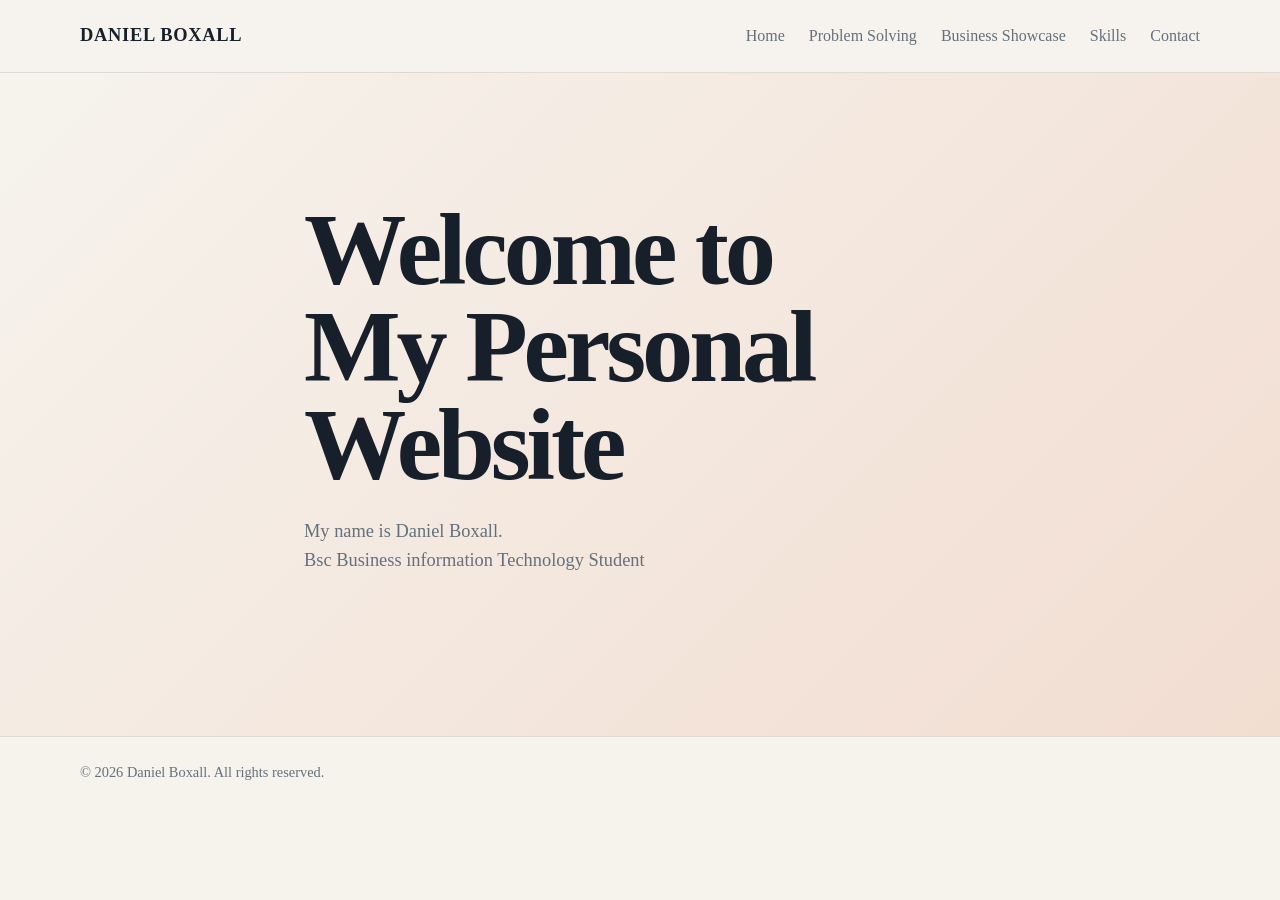
<file: index.html>
<!DOCTYPE html>
<html lang="en">
<head>
	<meta charset="UTF-8">
	<meta name="viewport" content="width=device-width, initial-scale=1.0">
	<meta name="description" content="Personal Branding Website">
	<title>portfolio</title>
	<link rel="stylesheet" href="css/styles.css">
</head>
<body>
	<header class="site-header">
		<div class="container header-inner">
			<a class="brand" href="#top">Daniel Boxall</a>
			<nav class="site-nav" aria-label="Main navigation">
				<ul>
					<li><a href="index.html">Home</a></li>
					<li><a href="ProblemSolving.html">Problem Solving</a></li>
					<li><a href="Business_showcase.html">Business Showcase</a></li>
					<li><a href="skills.html">Skills</a></li>
					<li><a href="contact.html">Contact</a></li>
				</ul>
			</nav>
		</div>
	</header>

	<main id="top">
		<section class="hero" aria-labelledby="hero-title">
			<div class="container hero-content">
				<h1 id="hero-title">Welcome to My Personal Website</h1>
				<p class="hero-copy">My name is Daniel Boxall.<br> Bsc Business information Technology Student</p>
			</div>
		</section>
	</main>

	<footer class="site-footer" id="contact">
		<div class="container">
			<p>&copy; 2026 Daniel Boxall. All rights reserved.</p>
		</div>
	</footer>
</body>
</html>
</file>
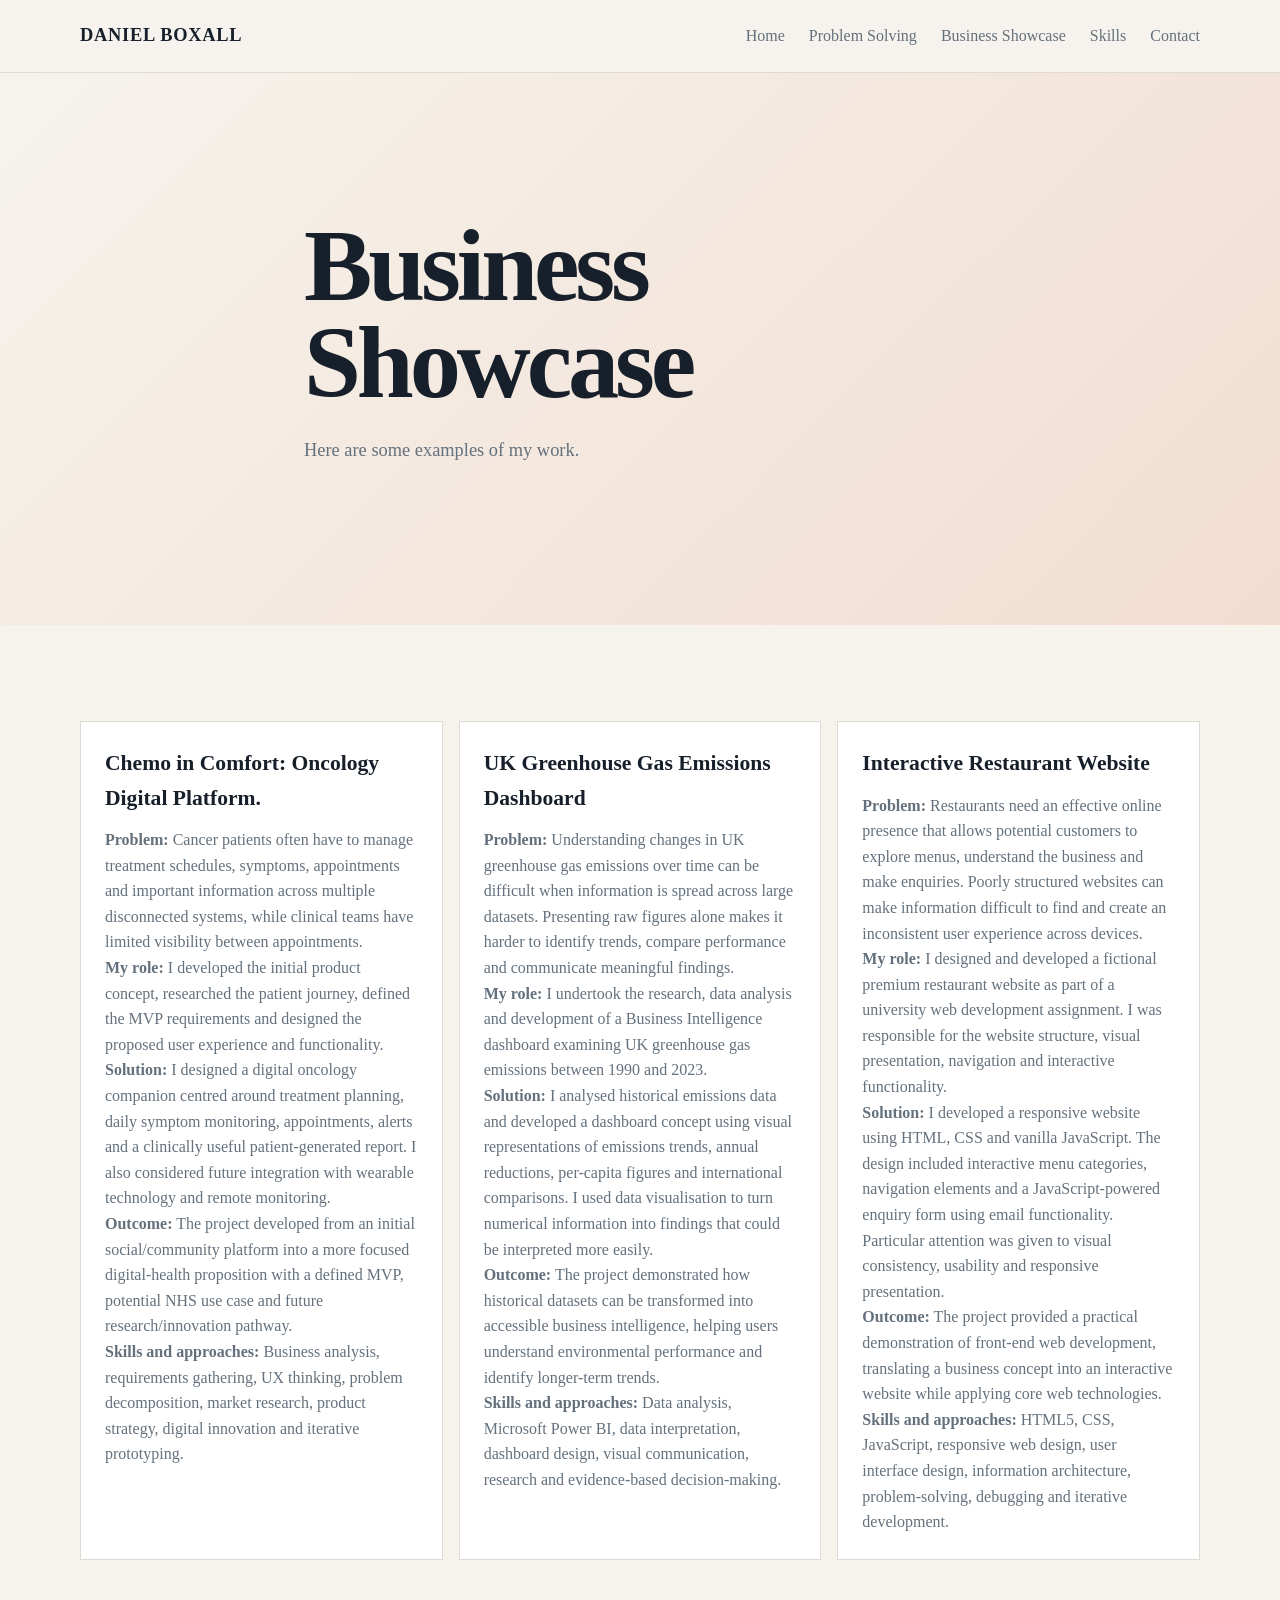
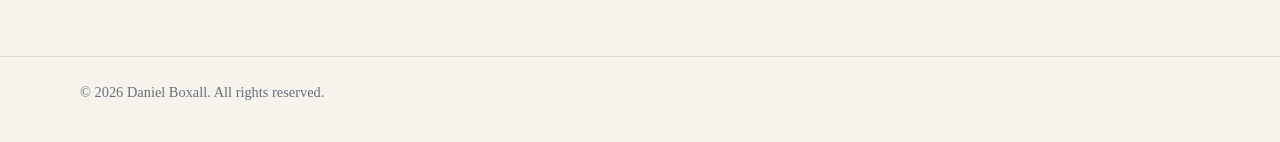
<file: Business_showcase.html>
<!DOCTYPE html>
<html lang="en">
<head>
	<meta charset="UTF-8">
	<meta name="viewport" content="width=device-width, initial-scale=1.0">
	<meta name="description" content="Personal Branding Website">
	<title>portfolio</title>
	<link rel="stylesheet" href="css/styles.css">
</head>
<body>
	<header class="site-header">
		<div class="container header-inner">
			<a class="brand" href="index.hmtl">Daniel Boxall</a>
			<nav class="site-nav" aria-label="Main navigation">
				<ul>
					<li><a href="index.html">Home</a></li>
					<li><a href="ProblemSolving.html">Problem Solving</a></li>
					<li><a href="Business_showcase.html">Business Showcase</a></li>
					<li><a href="skills.html">Skills</a></li>
					<li><a href="contact.html">Contact</a></li>
				</ul>
			</nav>
		</div>
	</header>

	<main id="top">
		<section class="hero" aria-labelledby="hero-title">
			<div class="container hero-content">
				<p class="eyebrow"></p>
				<h1 id="hero-title"><b>Business Showcase</b></h1>
				<p class="hero-copy">Here are some examples of my work.</p>
			</div>
		</section>

		<section class="content" id="services" aria-labelledby="services-title">
			<div class="container">
				<div class="cards">
					<article class="card">
						<h3><b>Chemo in Comfort:</b> Oncology Digital Platform.</h3>
						<p><b>Problem:</b>
						    Cancer patients often have to manage treatment schedules, symptoms, appointments and important
				            information across multiple disconnected systems, while clinical teams have limited 
					        visibility between appointments.<br>
                            <b>My role:</b> I developed the initial product concept, researched 
					        the patient journey, defined the MVP requirements and designed the 
					        proposed user experience and functionality.<br>
                            <b>Solution:</b> I designed a digital oncology companion centred 
					        around treatment planning, daily symptom monitoring, appointments, 
					        alerts and a clinically useful patient-generated report. I also 
					        considered future integration with wearable technology and remote 
					        monitoring.<br>
                            <b>Outcome:</b> The project developed from an initial social/community 
					        platform into a more focused digital-health proposition with a defined 
					        MVP, potential NHS use case and future research/innovation pathway.<br>
                            <b>Skills and approaches:</b> Business analysis, requirements gathering,
					        UX thinking, problem decomposition, market research, product strategy, digital 
					        innovation and iterative prototyping.
						</p>
					</article>
					<article class="card">
						<h3>UK Greenhouse Gas Emissions Dashboard</h3>
						<p>
							<b>Problem:</b> Understanding changes in UK greenhouse gas emissions over time can be
							 difficult when information is spread across large datasets. Presenting 
							 raw figures alone makes it harder to identify trends, compare performance and 
							 communicate meaningful findings.
							<br>
							<b>My role:</b> I undertook the research, data analysis and development of a Business 
							Intelligence dashboard examining UK greenhouse gas emissions between 1990 and 2023.
							<br>
							<b>Solution:</b> I analysed historical emissions data and developed a dashboard concept 
							using visual representations of emissions trends, annual reductions, per-capita figures 
							and international comparisons. I used data visualisation to turn numerical information 
							into findings that could be interpreted more easily.
							<br>
							<b>Outcome:</b> The project demonstrated how historical datasets can be transformed into 
							accessible business intelligence, helping users understand environmental performance and 
							identify longer-term trends.
							<br>
							<b>Skills and approaches:</b> Data analysis, Microsoft Power BI, data interpretation, 
							dashboard design, visual communication, research and evidence-based decision-making.
						</p>
					</article>
					<article class="card">
						<h3>Interactive Restaurant Website</h3>
						<p>
							<b>Problem:</b> Restaurants need an effective online presence that allows potential customers 
							to explore menus, understand the business and make enquiries. Poorly structured websites
							can make information difficult to find and create an inconsistent user experience 
							across devices.
							<br>
							<b>My role:</b> I designed and developed a fictional premium restaurant website as part 
							of a university web development assignment. I was responsible for the website structure, 
							visual presentation, navigation and interactive functionality.
							<br>	
							<b>Solution:</b> I developed a responsive website using HTML, CSS and vanilla JavaScript. 
							The design included interactive menu categories, navigation elements and a JavaScript-powered 
							enquiry form using email functionality. Particular attention was given to visual consistency, 
							usability and responsive presentation.
							<br>
							<b>Outcome:</b> The project provided a practical demonstration of front-end web development, 
							translating a business concept into an interactive website while applying core web technologies.
							<br>
							<b>Skills and approaches:</b> HTML5, CSS, JavaScript, responsive web design, user interface 
							design, information architecture, problem-solving, debugging and iterative development.
						</p>
					</article>
				</div>
			</div>
		</section>
	</main>

	<footer class="site-footer" id="contact">
		<div class="container">
			<p>&copy; 2026 Daniel Boxall. All rights reserved.</p>
		</div>
	</footer>
</body>
</html>
</file>
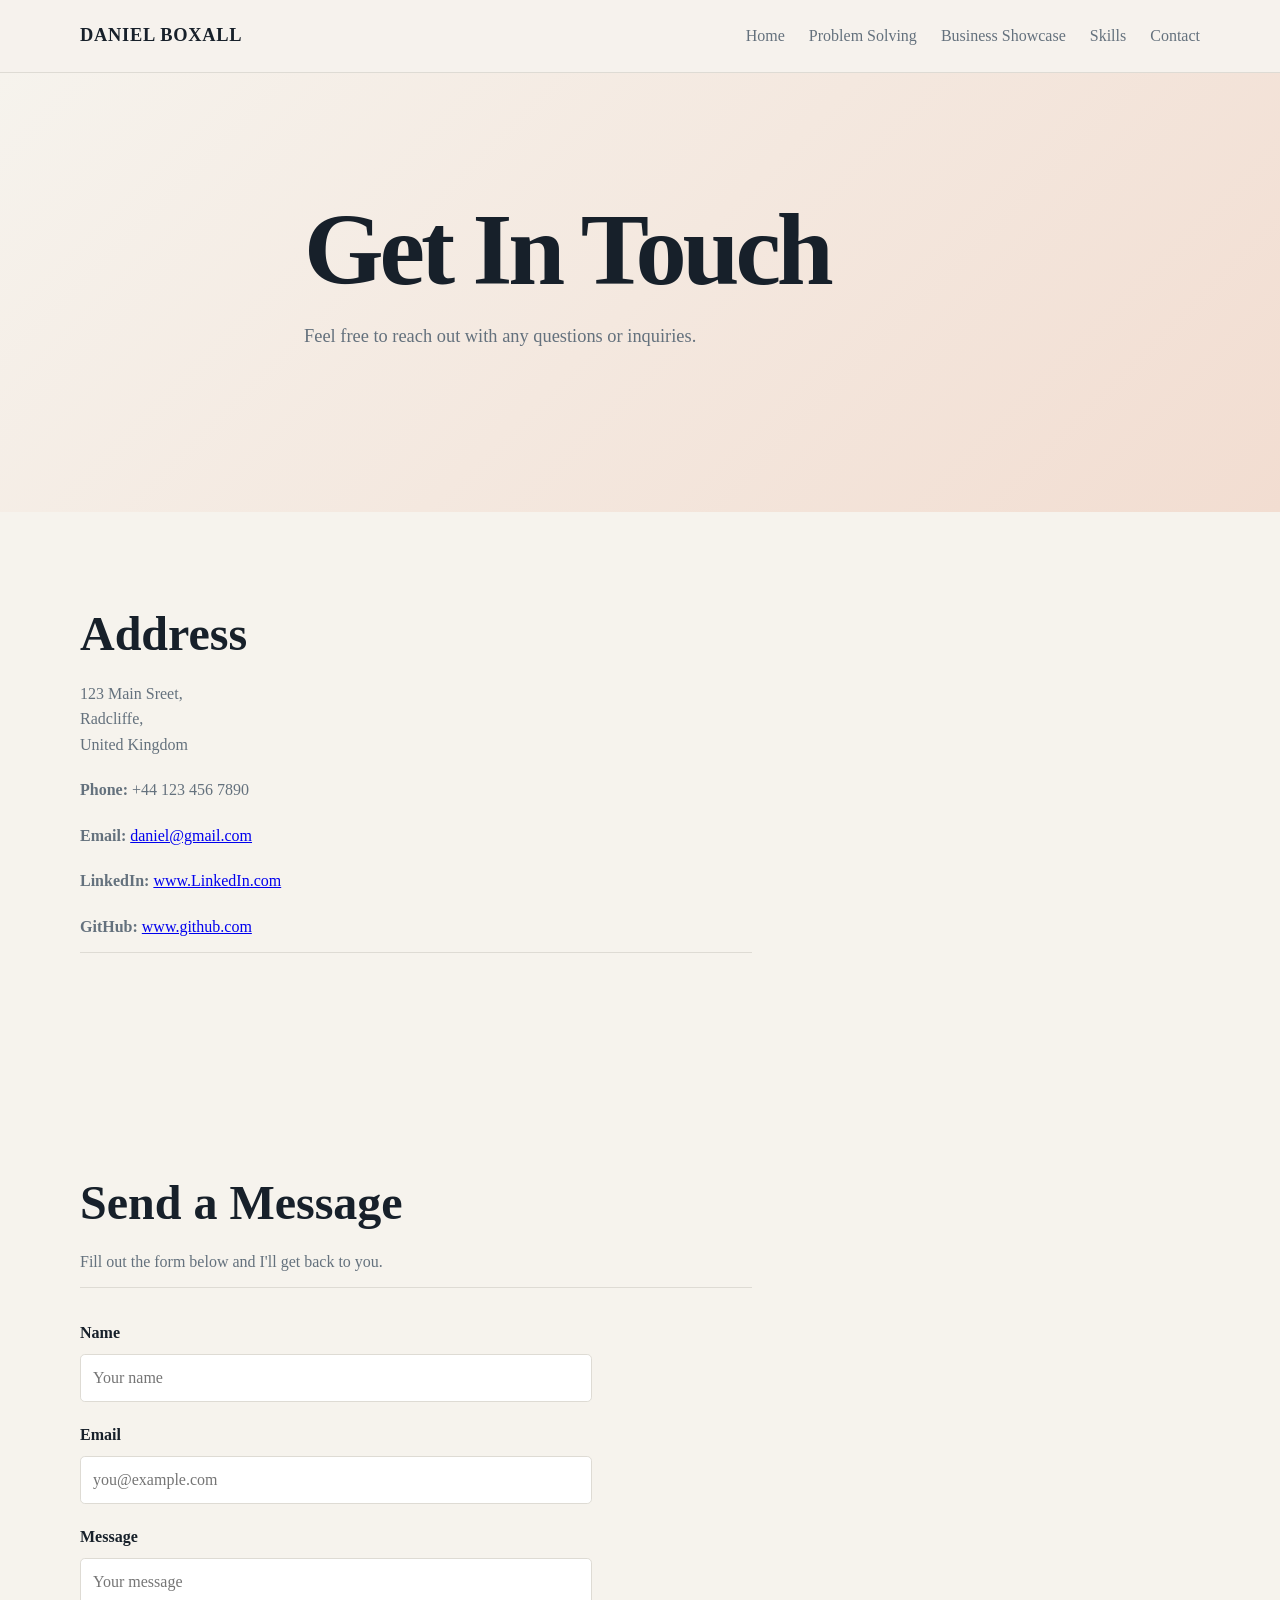
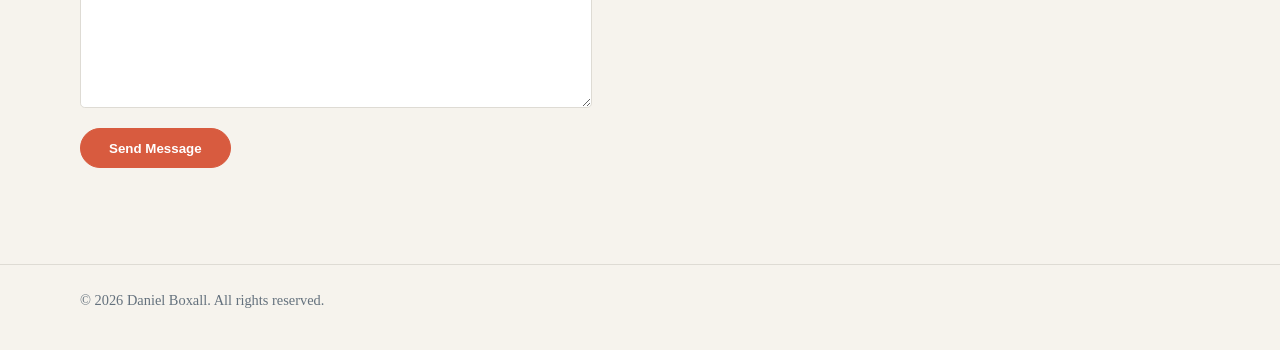
<file: contact.html>
<!DOCTYPE html>
<html lang="en">
<head>
	<meta charset="UTF-8">
	<meta name="viewport" content="width=device-width, initial-scale=1.0">
	<meta name="description" content="Personal Branding Website">
	<title>portfolio</title>
	<link rel="stylesheet" href="css/styles.css">
</head>
<body>
	<header class="site-header">
		<div class="container header-inner">
			<a class="brand" href="index.html">Daniel Boxall</a>
			<nav class="site-nav" aria-label="Main navigation">
				<ul>
					<li><a href="index.html">Home</a></li>
					<li><a href="ProblemSolving.html">Problem Solving</a></li>
					<li><a href="Business_showcase.html">Business Showcase</a></li>
					<li><a href="skills.html">Skills</a></li>
					<li><a href="contact.html">Contact</a></li>
				</ul>
			</nav>
		</div>
	</header>

	<main id="top">
		<section class="hero" aria-labelledby="hero-title">
			<div class="container hero-content">
				<h1 id="hero-title">Get In Touch</h1>
				<p class="hero-copy">Feel free to reach out with any questions or inquiries.</p>	
			</div>
		</section>
		<section class="content" id="address" aria-labelledby="address-title">
			<div class="container">
				<div class="section-heading">
					<h2 id="address-title">Address</h2>
					<p>123 Main Sreet,<br> Radcliffe, <br>United Kingdom</p>
					<p><b>Phone:</b> +44 123 456 7890</p>
					<p><b>Email:</b> <a href="mailto:daniel@gmail.com" target="_blank">daniel@gmail.com</a></p>
					<p><b>LinkedIn:</b> <a href="https://www.LinkedIn.com" target="_blank">www.LinkedIn.com</a></p>
					<p><b>GitHub:</b> <a href="https://www.github.com/DannyB-byte" target="_blank">www.github.com</a></p>
				</div>
			</div>
		</section>
		<section class="content" id="services" aria-labelledby="services-title">
			<div class="container">
				<div class="section-heading">
					<h2 id="services-title">Send a Message</h2>
					<p>Fill out the form below and I'll get back to you.</p>
				</div>
				<form class="contact-form" aria-label="Contact form">
					<label for="name">Name</label>
					<input type="text" id="name" name="name" placeholder="Your name" required>

					<label for="email">Email</label>
					<input type="email" id="email" name="email" placeholder="you@example.com" required>

					<label for="message">Message</label>
					<textarea id="message" name="message" rows="5" placeholder="Your message" required></textarea>

					<button type="button" onclick="alert('Your message has been received')">Send Message</button>
				</form>
			</div>
		</section>
	</main>

	<footer class="site-footer" id="contact">
		<div class="container">
			<p>&copy; 2026 Daniel Boxall. All rights reserved.</p>
		</div>
	</footer>
</body>
</html>
</file>
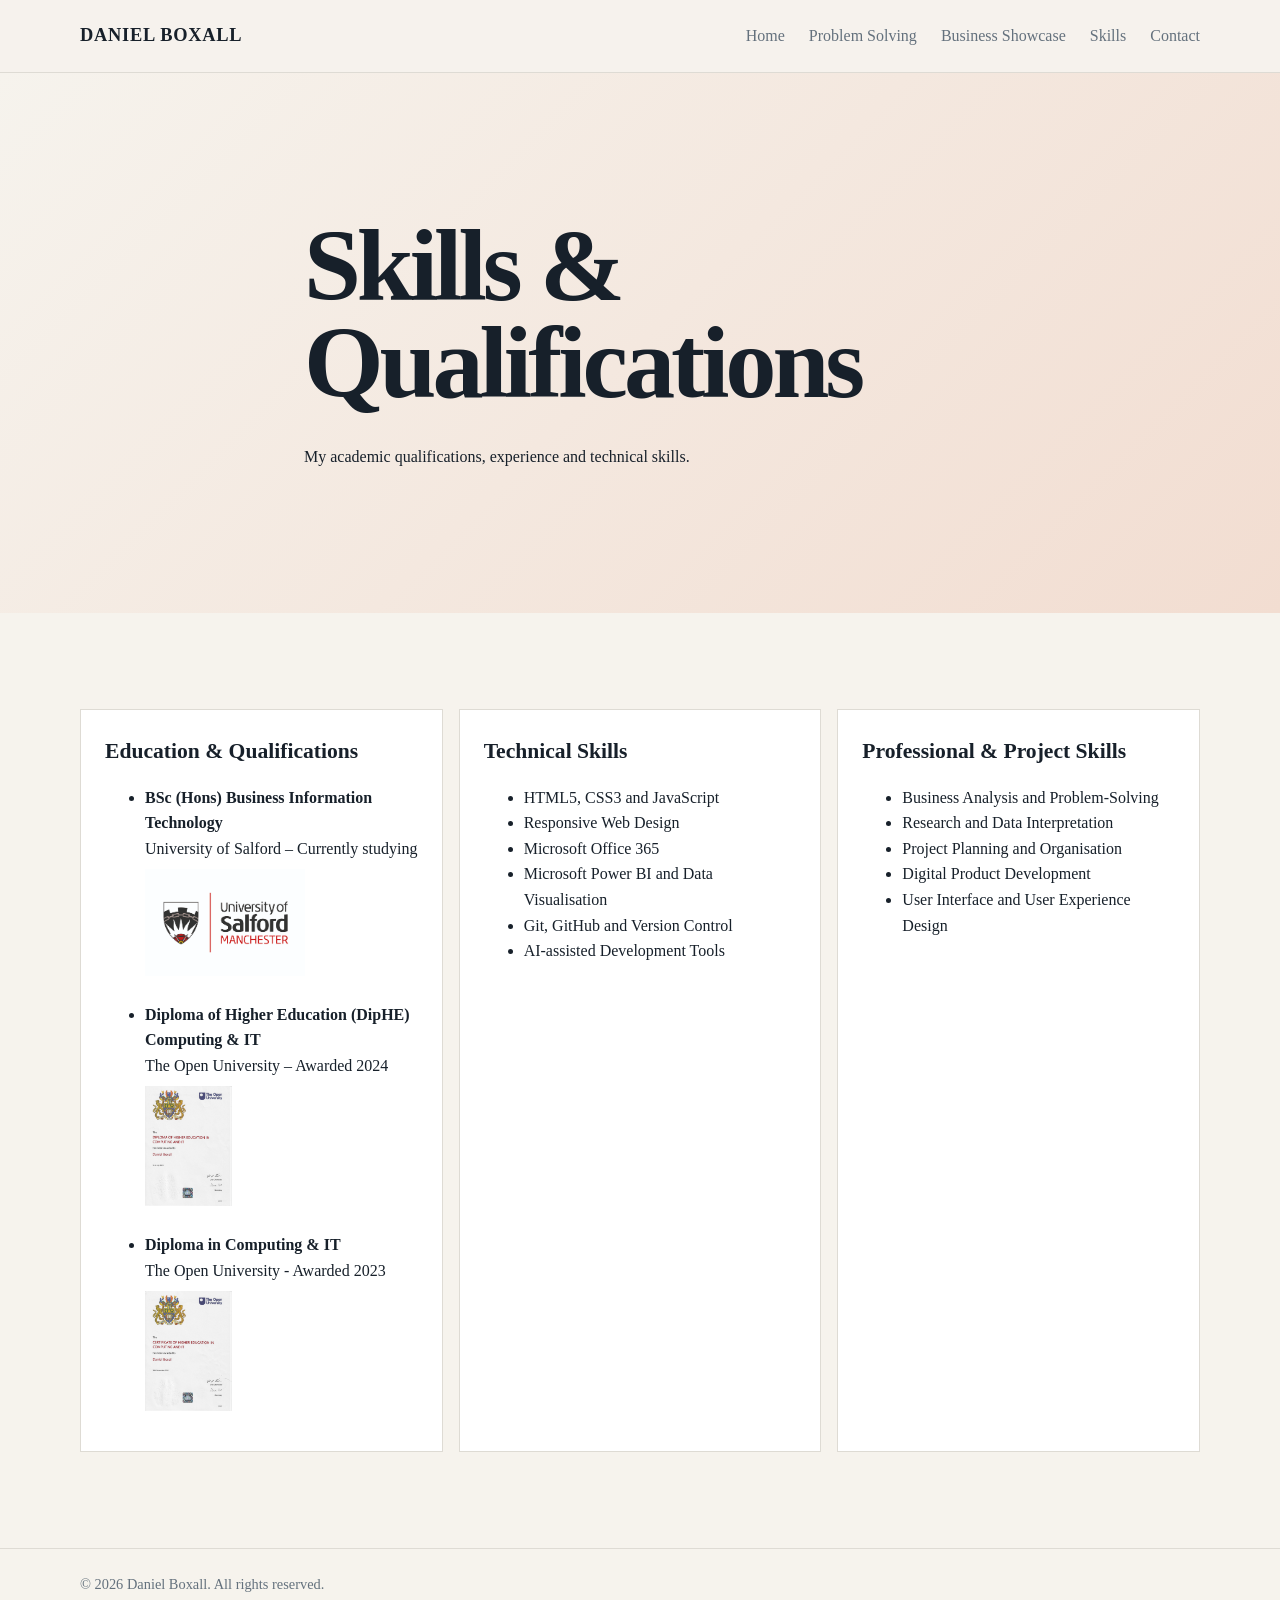
<file: skills.html>
<!DOCTYPE html>
<html lang="en">
<head>
	<meta charset="UTF-8">
	<meta name="viewport" content="width=device-width, initial-scale=1.0">
	<meta name="description" content="Personal Branding Website">
	<title>portfolio</title>
	<link rel="stylesheet" href="css/styles.css">
</head>
<body>
	<header class="site-header">
		<div class="container header-inner">
			<a class="brand" href="index.html">Daniel Boxall</a>
			<nav class="site-nav" aria-label="Main navigation">
				<ul>
					<li><a href="index.html">Home</a></li>
					<li><a href="ProblemSolving.html">Problem Solving</a></li>
					<li><a href="Business_showcase.html">Business Showcase</a></li>
					<li><a href="skills.html">Skills</a></li>
					<li><a href="contact.html">Contact</a></li>
				</ul>
			</nav>
		</div>
	</header>

	<main id="top">
		<section class="hero" aria-labelledby="hero-title">
			<div class="container hero-content">
				<p class="eyebrow"></p>
				<h1 id="hero-title">Skills & Qualifications</h1>
				<p class="hero-copy"></p>My academic qualifications, experience and technical skills.</p>
			</div>
		</section>

		<section class="content" id="services" aria-labelledby="services-title">
			<div class="container">
				<div class="cards">
					<article class="card">
						<h3>Education & Qualifications</h3>
						<ul>
                            <li><strong>BSc (Hons) Business Information Technology</strong>
                                <br>University of Salford – Currently studying<br>
								<img src="images/Salford_University_Logo.jpg" alt="University of Salford Logo" class="thumbnail">
                            </li>
							<br>
                            <li><strong>Diploma of Higher Education (DipHE) Computing & IT</strong>
                                <br>The Open University – Awarded 2024<br>
								<img src="images/DipHE.png" alt="DipHE certificate" class="thumbnail">
                            </li>
							<br>
                            <li><strong>Diploma in Computing & IT</strong>
                                <br>The Open University - Awarded 2023<br>
								<img src="images/CertHE.png" alt="Diploma certificate" class="thumbnail">
                            </li>
                        </ul>
					</article>
					<article class="card">
						<h3>Technical Skills</h3>
						<ul>
                	        <li>HTML5, CSS3 and JavaScript</li>
                            <li>Responsive Web Design</li>
                            <li>Microsoft Office 365</li>
                            <li>Microsoft Power BI and Data Visualisation</li>
                            <li>Git, GitHub and Version Control</li>
                            <li>AI-assisted Development Tools</li>
                        </ul>
					</article>
					<article class="card">
						<h3>Professional & Project Skills</h3>
						<ul>
                			<li>Business Analysis and Problem-Solving</li>
                			<li>Research and Data Interpretation</li>
                			<li>Project Planning and Organisation</li>
                			<li>Digital Product Development</li>
                            <li>User Interface and User Experience Design</li>
                        </ul>
					</article>
				</div>
			</div>
		</section>

	</main>

	<footer class="site-footer" id="contact">
		<div class="container">
			<p>&copy; 2026 Daniel Boxall. All rights reserved.</p>
		</div>
	</footer>
</body>
</html>
</file>
<file: css/styles.css>
:root {
	color-scheme: light;
	--ink: #17202a;
	--muted: #64717d;
	--paper: #f6f3ed;
	--surface: #ffffff;
	--accent: #d85b3f;
	--accent-dark: #a8402d;
	--line: #dedbd4;
	--max-width: 1120px;
}

* {
	box-sizing: border-box;
}

html {
	scroll-behavior: smooth;
}

body {
	margin: 0;
	background: var(--paper);
	color: var(--ink);
	font-family: Georgia, "Times New Roman", serif;
	line-height: 1.6;
}

.container {
	width: min(100% - 2rem, var(--max-width));
	margin-inline: auto;
}

.site-header {
	border-bottom: 1px solid var(--line);
	background: rgb(246 243 237 / 88%);
}

.header-inner {
	display: flex;
	align-items: center;
	justify-content: space-between;
	min-height: 4.5rem;
	gap: 2rem;
}

.brand {
	color: var(--ink);
	font-size: 1.15rem;
	font-weight: 700;
	letter-spacing: 0.04em;
	text-decoration: none;
	text-transform: uppercase;
}

.site-nav ul {
	display: flex;
	gap: 1.5rem;
	margin: 0;
	padding: 0;
	list-style: none;
}

.site-nav a {
	color: var(--muted);
	text-decoration: none;
}

.site-nav a:hover,
.site-nav a:focus-visible {
	color: var(--accent-dark);
}

.hero {
	padding: clamp(4rem, 10vw, 8rem) 0;
	background: linear-gradient(135deg, #f6f3ed 0%, #f2ddd1 100%);
}

.hero-content {
	max-width: 42rem;
}

.eyebrow {
	margin: 0 0 1rem;
	color: var(--accent-dark);
	font-size: 0.8rem;
	font-weight: 700;
	letter-spacing: 0.14em;
	text-transform: uppercase;
}

h1,
h2,
p {
	margin-top: 0;
}

h1 {
	max-width: 12ch;
	margin-bottom: 1.5rem;
	font-size: clamp(3rem, 8vw, 6.5rem);
	line-height: 0.95;
	letter-spacing: -0.04em;
}

.hero-copy {
	max-width: 35rem;
	margin-bottom: 2rem;
	color: var(--muted);
	font-size: 1.15rem;
}

.button {
	display: inline-block;
	padding: 0.8rem 1.25rem;
	border: 2px solid var(--accent);
	background: var(--accent);
	color: #fff;
	font-family: inherit;
	font-weight: 700;
	text-decoration: none;
}

.button:hover,
.button:focus-visible {
	border-color: var(--accent-dark);
	background: var(--accent-dark);
}

.content {
	padding: clamp(3.5rem, 8vw, 6rem) 0;
	text-align: left;
}

.section-heading {
	display: flex;
	flex-direction: column;
	align-items: start;
	gap: 0.5rem;
	max-width: 42rem;
	margin-bottom: 2rem;
	border-bottom: 1px solid var(--line);
}

h2 {
	margin-bottom: 0.75rem;
	font-size: clamp(2rem, 4vw, 3rem);
	line-height: 1.1;
}

.section-heading p {
	max-width: 28rem;
	margin-bottom: 0.75rem;
	color: var(--muted);
}

.cards {
	display: grid;
	grid-template-columns: repeat(3, 1fr);
	gap: 1rem;
}

.contact-form {
	display: flex;
	flex-direction: column;
	max-width: 32rem;
	gap: 0.5rem;
}

.contact-form label {
	font-weight: 700;
}

.contact-form input,
.contact-form textarea {
	padding: 0.65rem 0.75rem;
	margin-bottom: 0.75rem;
	border: 1px solid var(--line);
	border-radius: 0.3rem;
	background: var(--surface);
	color: var(--ink);
	font: inherit;
}

.contact-form button {
	align-self: start;
	padding: 0.7rem 1.75rem;
	border: 1px solid var(--accent);
	border-radius: 999px;
	background: var(--accent);
	color: #fff;
	font-weight: 700;
	cursor: pointer;
}

.contact-form button:hover,
.contact-form button:focus-visible {
	border-color: var(--accent-dark);
	background: var(--accent-dark);
}

.card {
	padding: 1.5rem;
	border: 1px solid var(--line);
	background: var(--surface);
}

.card h3 {
	margin: 0 0 0.75rem;
	font-size: 1.35rem;
}

.card p {
	margin-bottom: 0;
	color: var(--muted);
}

.thumbnail {
	display: block;
	max-width: 160px;
	max-height: 120px;
	margin-top: 0.5rem;
	object-fit: contain;
}

.site-footer {
	padding: 1.5rem 0;
	border-top: 1px solid var(--line);
	color: var(--muted);
	font-size: 0.9rem;
}

@media (max-width: 700px) {
	.header-inner,
	.section-heading {
		align-items: flex-start;
		flex-direction: column;
	}

	.header-inner {
		justify-content: center;
		gap: 0.75rem;
		padding: 1rem 0;
	}

	.site-nav ul {
		gap: 1rem;
	}

	.cards {
		grid-template-columns: 1fr;
	}
}
</file>
